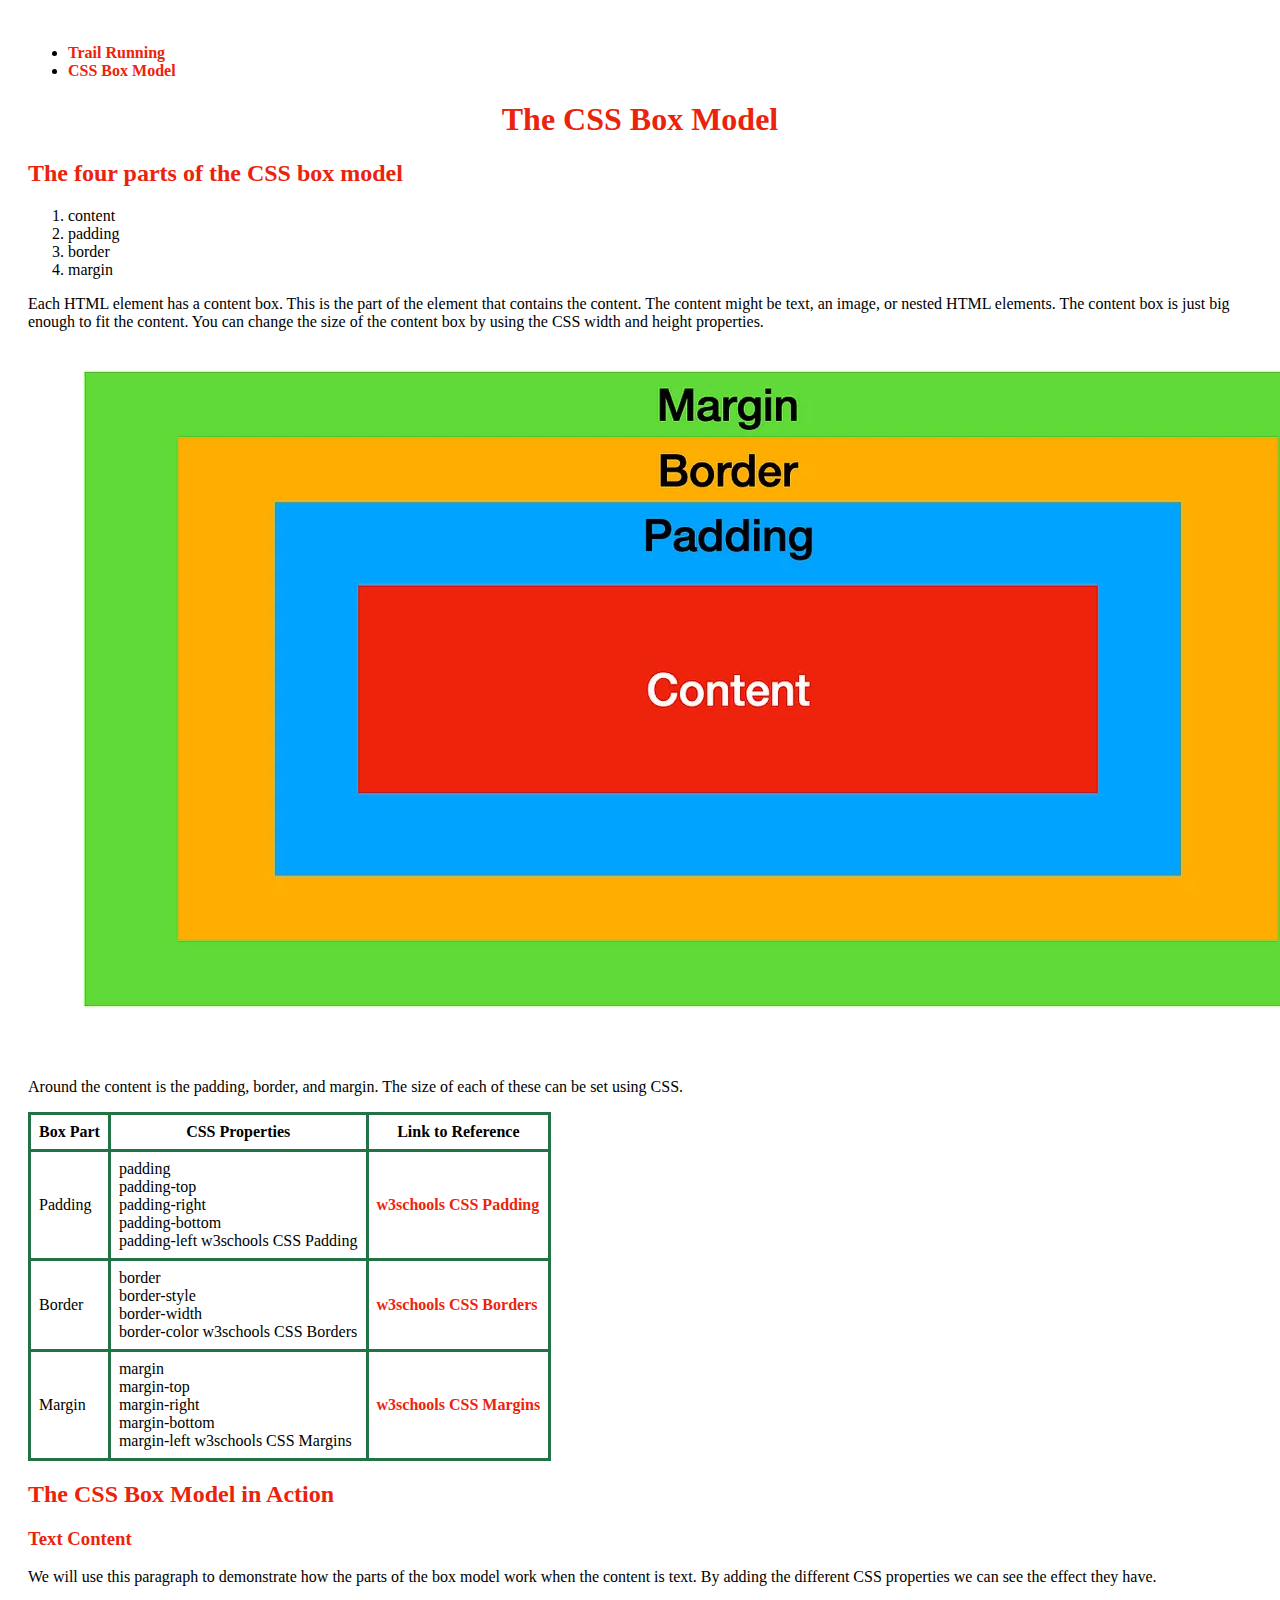
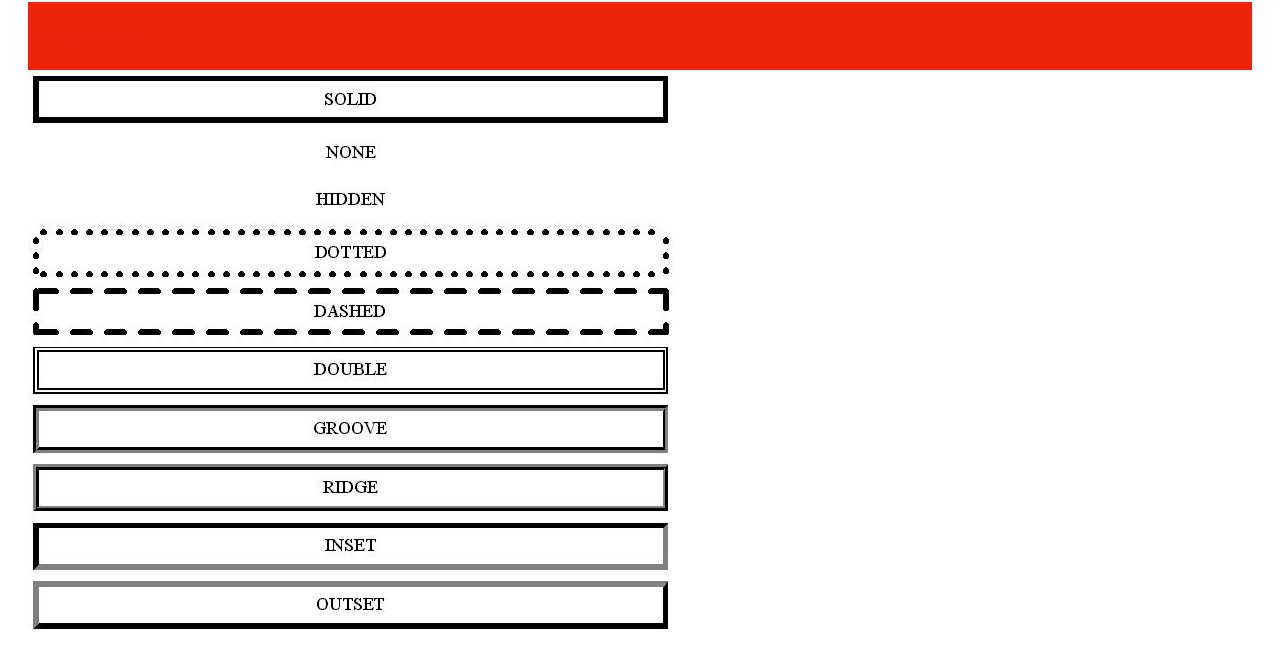
<file: box_model.html>
<!doctype html>
<html lang="en-US">

<head>
<meta charset="UTF-8">

<title>The CSS Box Model</title>

<meta name="description" content="The CSS box model identifies the four parts of the HTML element that 
can be styled. Let's consider each part.">
<meta name="keywords" content="CSS box model, box model, CSS">
<meta name="author" content= "Zabrea Losito">
<meta name="viewport" content="width=device-width, initial-scale=1.0">

<link rel="stylesheet" href="resources/box_model_style.css">
</head>

<body>
	<ul>
	<li><a href="running.html"> Trail Running </a></li>
	<li><a href="box_model.html">CSS Box Model</a></li>
	</ul>

<h1>The CSS Box Model </h1>

<h2>The four parts of the CSS box model </h2>

<ol>
<li>content</li>
<li>padding</li>
<li>border</li>
<li>margin</li>
</ol>


Each HTML element has a content box. This is the part of the element that 
contains the content. The content might be text, an image, or nested HTML 
elements. The content box is just big enough to fit the content. You can 
change the size of the content box by using the CSS width and height
properties.

<img src="resources/boxpic.webp" alt="representation of page usage" width="1400" height="727">

<p>
Around the content is the padding, border, and margin. The size of each of 
these can be set using CSS.
</p>
<table>
<tr>
<th>Box Part</th>
<th>CSS Properties</th>
<th>Link to Reference</th>
</tr>
<tr>
<td>Padding</td>
<td>padding<br> padding-top<br> padding-right<br> padding-bottom<br> padding-left
w3schools CSS Padding</td>
<td><a href="https://www.w3schools.com/css/css_padding.asp"> w3schools CSS Padding</a></td>
</tr>
<tr>
<td>Border</td>
<td>border<br> border-style<br> border-width<br> border-color
w3schools CSS Borders</td>
<td><a href="https://www.w3schools.com/css/css_border.asp"> w3schools CSS Borders</a></td>
</tr>
<tr>
<td>Margin</td>
<td>margin<br> margin-top<br> margin-right<br> margin-bottom<br> margin-left
w3schools CSS Margins</td>
<td><a href="https://www.w3schools.com/css/css_margin.asp">w3schools CSS Margins</a></td>
</tr>
</table>

<h2>The CSS Box Model in Action </h2>

<h3>Text Content </h3>

<p>
We will use this paragraph to demonstrate how the parts of
the box model work when the content is text. By adding the 
different CSS properties we can see the effect they have.
</p>
<div>
<h3>Image Content </h3>
</div>
<a href="https://css-tricks.com/almanac/properties/b/border/"> 
	<img src="resources/border.jpg"
	alt="examples of border syles"
	width="646" height="566">
</a>

</body>
</html>
</file>
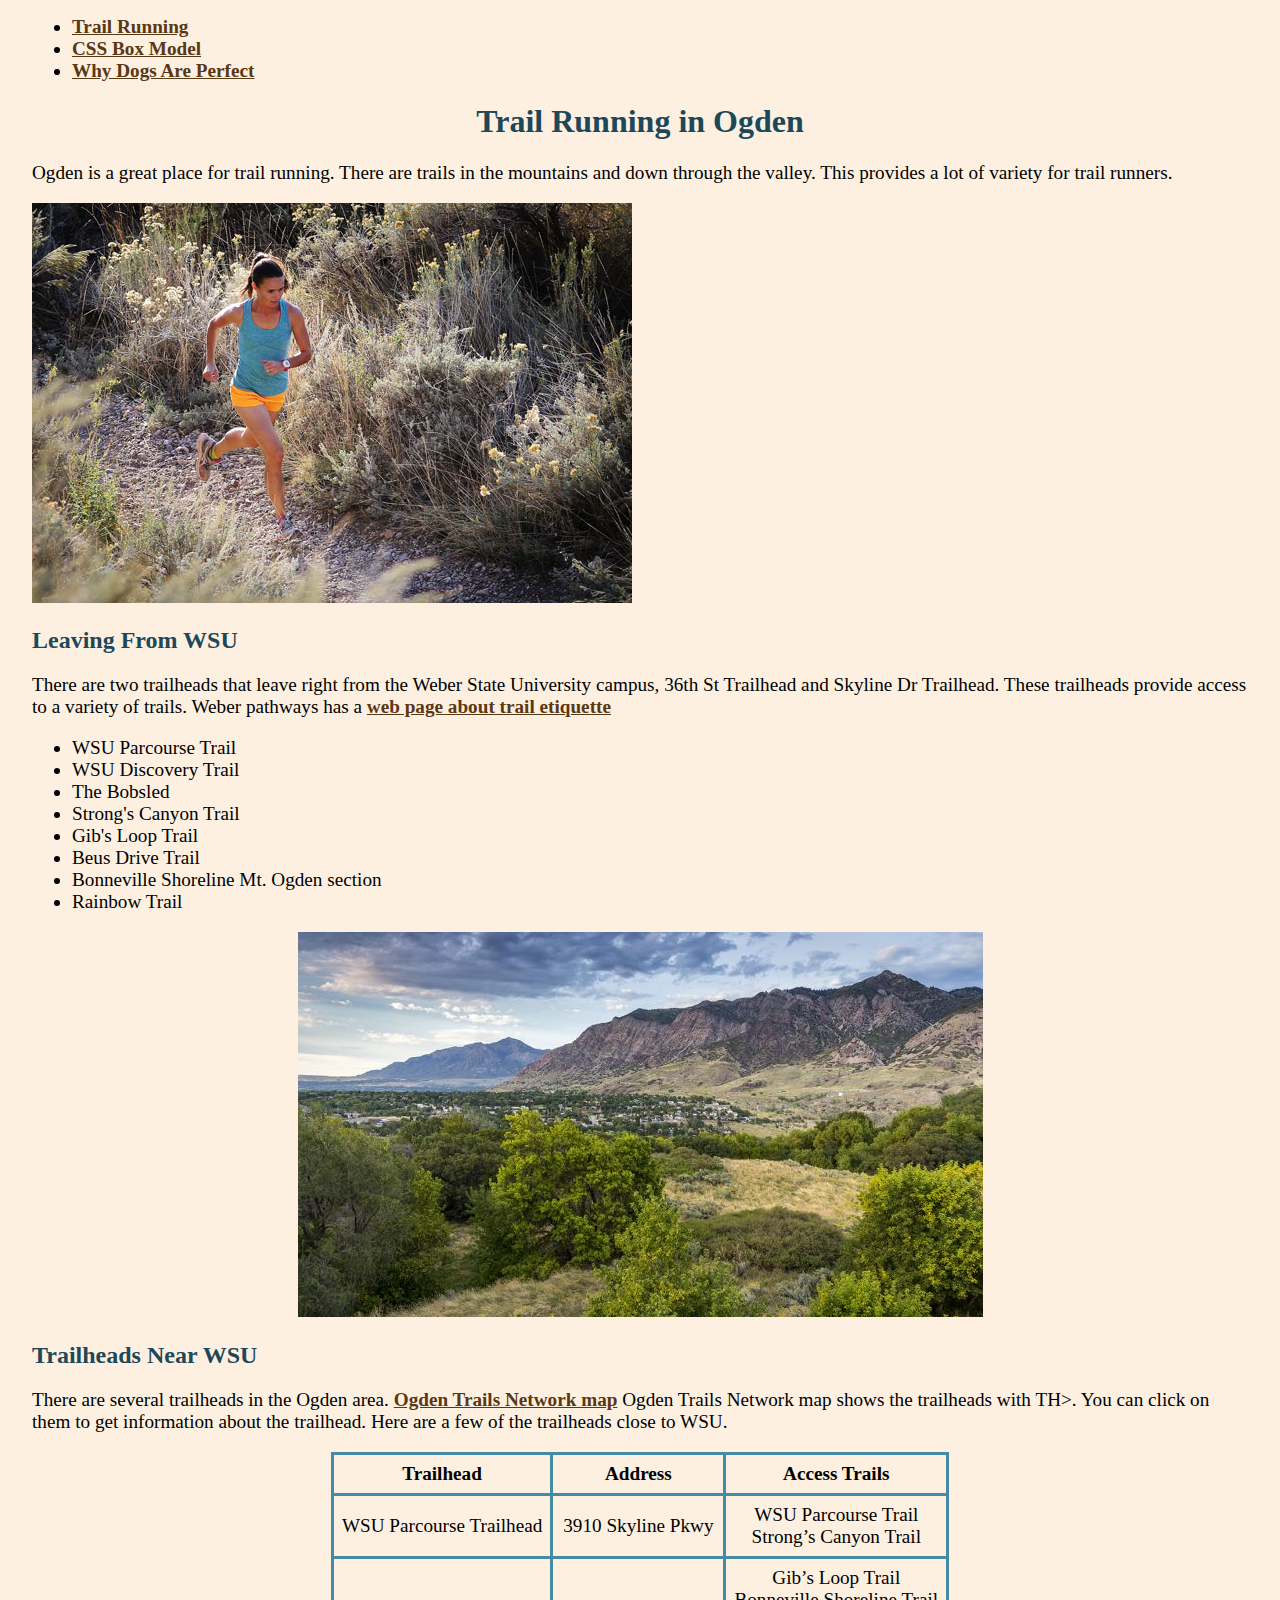
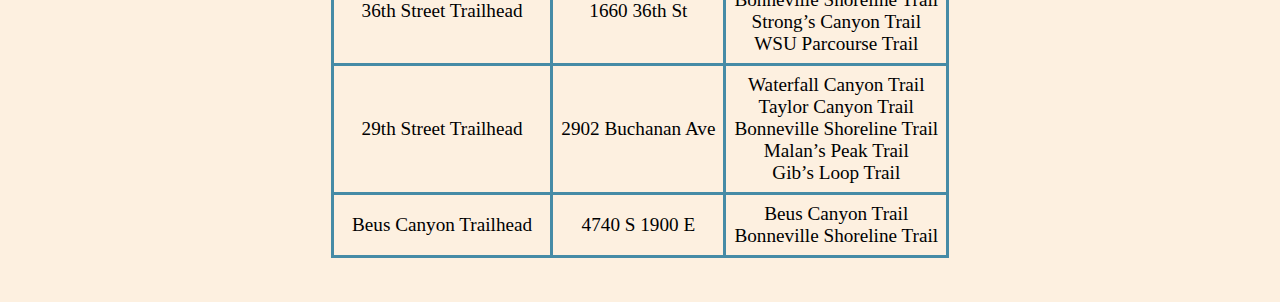
<file: running.html>
<!doctype html>
<html lang="en-US">
<head>
<meta charset="UTF-8">
<title>Trail Running</title>
<meta name="description" content="A brief view of Ogden running trails">
<meta name="keywords" content="Ogden, Trail Running, Trails, Running">
<meta name="author" content= "Linda DuHadWay, Zabrea Losito">
<meta name="viewport" content="width=device-width, initial-scale=1.0">
<link rel="stylesheet" href="resources/running_style.css">
</head>
<body>

	<ul>
	<li><a href="running.html"> Trail Running </a></li>
	<li><a href="box_model.html">CSS Box Model</a></li>
	<li><a href="index.html">Why Dogs Are Perfect</a></li>
	</ul>


<h1>Trail Running in Ogden </h1>
<p>Ogden is a great place for trail running. There are trails in the 
mountains and down through the valley. This provides a lot of variety 
for trail runners. </p>
<a href= "https://www.ogdenmarathon.com/">
<img src="resources/runner.jpg" 
	alt="Cynthia Fowler running on a trail in the ogden area" 
	width="600" height="400">
</a>
<h2>Leaving From WSU </h2>
<p>There are two trailheads that leave right from the Weber State 
University campus, 36th St Trailhead and Skyline Dr Trailhead. These 
trailheads provide access to a variety of trails. Weber pathways has a 
<a href= "https://www.weberpathways.org/trail-etiquette">web page about trail 
etiquette </a>
</p>
<ul>
<li>WSU Parcourse Trail</li>
<li>WSU Discovery Trail</li>
<li>The Bobsled</li>
<li>Strong's Canyon Trail</li>
<li>Gib's Loop Trail</li>
<li>Beus Drive Trail</li>
<li>Bonneville Shoreline Mt. Ogden section</li>
<li>Rainbow Trail</li>
</ul>
<p class= "picture">
<img src="resources/view.jpg" alt="View of a trail in the ogden mountains" 
width="685" height="385">
</p>
<h2>Trailheads Near WSU </h2>
<p>There are several trailheads in the Ogden area. 
	<a href="http://trails.ogdencity.com/">Ogden Trails Network map</a>
	Ogden Trails Network map shows the trailheads with TH>. You can click on 
	them to get information about the trailhead. Here are a few of the 
trailheads close to WSU.</p>
<div>
<table>
<tr>
<th>Trailhead</th>
<th>Address</th>
<th>Access Trails</th>
</tr>
<tr>
<td>WSU Parcourse Trailhead</td>
<td>3910 Skyline Pkwy</td>
<td>WSU Parcourse Trail<br> Strong’s Canyon Trail</td>
</tr>
<tr>
<td>36th Street Trailhead</td>
<td>1660 36th St</td>
<td>Gib’s Loop Trail<br> Bonneville Shoreline Trail<br> Strong’s Canyon Trail
	<br> WSU Parcourse Trail</td>
</tr>
<tr>
<td>29th Street Trailhead</td>
<td>2902 Buchanan Ave</td>
<td>Waterfall Canyon Trail<br> Taylor Canyon Trail<br> Bonneville Shoreline 
	Trail<br> Malan’s Peak Trail<br> Gib’s Loop Trail</td>
</tr>
<tr>
<td>Beus Canyon Trailhead</td>
<td>4740 S 1900 E</td>
<td>Beus Canyon Trail<br> Bonneville Shoreline Trail</td>
</tr>
</table>
</div>
</body>
</html>
</file>
<file: resources/box_model_style.css>
/*
white= #FFFFFF
accent 1= #EE230C
accent 2= #217245
*/
body {
	padding: 20px;
}

h1, h2, h3 {
	color: #EB230C;
}
h1 {
	text-align: center;
}
th, td {
	border:#217245 solid 3px;
	padding: 8px;
}
table {
	border-collapse: collapse;
}
a {
	color: #EE230C;
	font-weight: bold;
	text-decoration-line: none;
}
a:hover {
	color:#217245 ;
}
p1 {
	background-color:#EE230C ;
	color:#FFFFFF ;
	width: auto;
	height: auto;
	padding: 2px;
	border-color: #217245;
	border-style:dashed;
	border-width: 3px;
}
div {
	background-color: #EE230C;
	width: 646;
	padding: 4px;
	border-style: !important;
	border-width: 2px;
	border-color:#217245 ;
}
</file>
<file: resources/running_style.css>
/*
	blue: #468BA6
	orange: #F29A2E
	light orange: #FDF0E0
	darker blue: #1D4859
	brown: #593814
*/

body { 
	background-color: #FDF0E0;
	padding: 0 24px 36px 24px;
}
a {
	color:#593814;
	font-weight: bold;
}
a:hover {
	color:#1D4859;
}
h1, h2 {
	color: #1D4859;
}

h1 {
	text-align: center;
}
p.picture {
text-align: center;
}

p, li, th, td {
	font-size: 1.2em;
}
th,td {
	/*	border-style: solid;
	border-color:#468BA6;
	border-width: 3px;*/
	border: #468BA6 solid 3px ;
	padding: 8px;
}

table {
	border-collapse: collapse;
	margin-left: auto;
	margin-right: auto;
}

div {
	text-align: center;
}
/*
block display 
specified width 
left and right margins must be equal - set to auto 
*/
</file>
